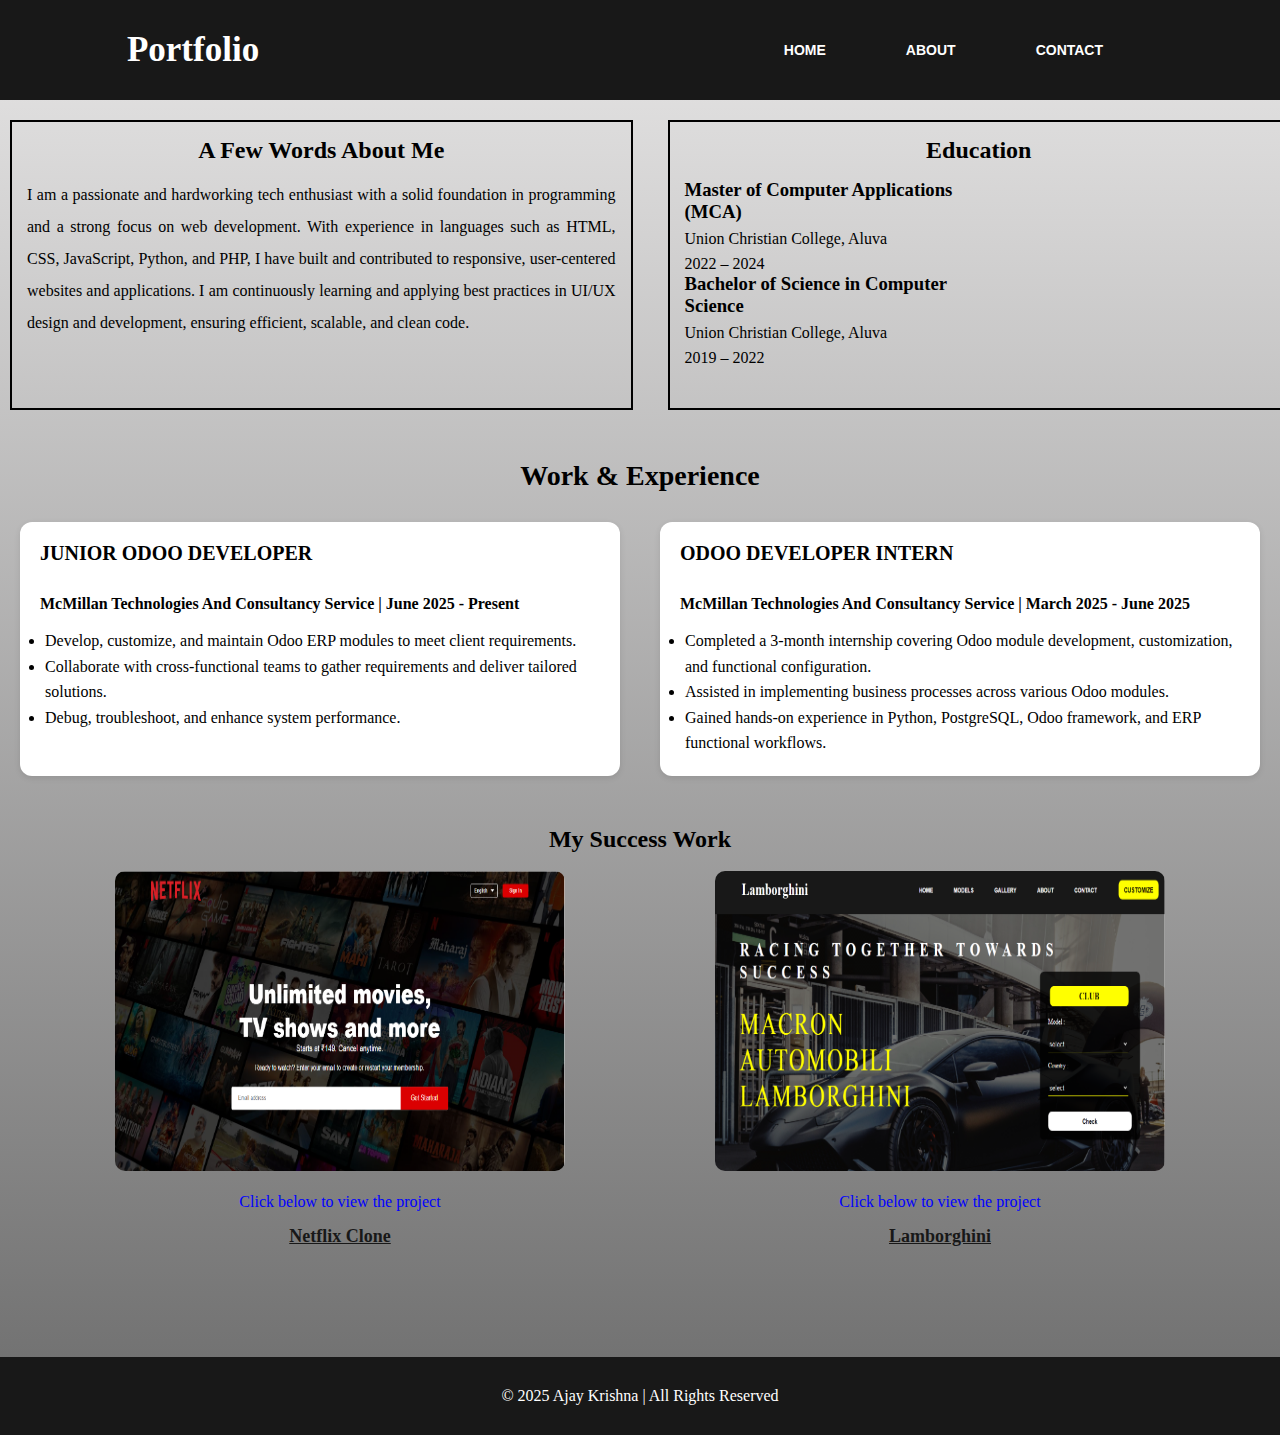
<file: html/about.html>
<!DOCTYPE html>
<html lang="en">

<head>
    <meta charset="UTF-8">
    <meta name="viewport" content="width=device-width, initial-scale=1.0">
    <title>About</title>
    <link rel="stylesheet" type="text/css" href="../css/style.css">
</head>

<body>
    <header>
        <div class="navbar">
            <h1 class="logo">Portfolio</h1>
            <div class="menu">
                <ul>
                    <li><a href="../index.html">HOME</a></li>
                    <li><a href="about.html">ABOUT</a></li>
                    <li><a href="contact.html">CONTACT</a></li>
                </ul>
            </div>
        </div>
    </header>
    <main>
        <div class="about_me">
            <div class="one">
                <h2>A Few Words About Me</h2>
                <p>
                    I am a passionate and hardworking tech enthusiast with a solid foundation in programming
                    and a strong focus on web development. With experience in languages such as HTML, CSS,
                    JavaScript, Python, and PHP, I have built and contributed to responsive, user-centered
                    websites and applications. I am continuously learning and applying best practices in UI/UX
                    design and development, ensuring efficient, scalable, and clean code.
                </p>
            </div>

            <div class="two">
                <h2>Education</h2>
                <div class="master">
                    <h3>Master of Computer Applications (MCA)</h3>
                    <p>Union Christian College, Aluva</p>
                    <span>2022 – 2024</span>
                </div>
                <div class="degree">
                    <h3>Bachelor of Science in Computer Science</h3>
                    <p>Union Christian College, Aluva</p>
                    <span>2019 – 2022</span>
                </div>
            </div>
        </div>

        <div class="experience-section">
            <h2>Work & Experience</h2>
            <div class="experience-container">

                <div class="exp-card">
                    <h3>JUNIOR ODOO DEVELOPER</h3>
                    <h4>McMillan Technologies And Consultancy Service | June 2025 - Present</h4>
            
                    <ul>
                        <li>Develop, customize, and maintain Odoo ERP modules to meet client requirements.</li>
                        <li>Collaborate with cross-functional teams to gather requirements and deliver tailored solutions.</li>
                        <li>Debug, troubleshoot, and enhance system performance.</li>
                    </ul>
                </div>

                <div class="exp-card">
                    <h3>ODOO DEVELOPER INTERN</h3>
                    <h4>McMillan Technologies And Consultancy Service | March 2025 - June 2025</h4>
                    <ul>
                        <li>Completed a 3-month internship covering Odoo module development, customization, and functional
                            configuration.</li>
                        <li>Assisted in implementing business processes across various Odoo modules.</li>    
                        <li>Gained hands-on experience in Python, PostgreSQL, Odoo framework, and ERP functional workflows.</li>
                    </ul>
                </div>
            </div>
        </div>    


        <h2 style="text-align: center;">My Success Work</h2>
        <br>
        <div style="display:flex; justify-content:center; gap:150px; flex-wrap:wrap; margin-bottom:50px;">
            <div style="text-align:center; max-width:450px;">
                <img src="../images/netflix.jpg" alt="Netflix Clone"
                    style="width: 450px;; height:300px; border-radius:10px;">
                <br><br><label for="a" style="color: blue">Click below to view the project</label>
                <a href="https://ajay-krishna07.github.io/Responsive-Netflix-Clone/" style="display:block; margin-top:15px; font-size:18px; font-weight:bold; 
                  text-decoration:none; color:#181818; transition:0.3s;">
                    <u>Netflix Clone</u>
                </a>
            </div>

            <div style="text-align:center; max-width:450px;">
                <img src="../images/lamborghini.PNG" alt="Static Lamborghini Website"
                    style="width: 450px;; height: 300px;; border-radius:10px;">
                <br><br><label for="a" style="color: blue">Click below to view the project</label>
                <a href="https://ajay-krishna07.github.io/Static-website/" style="display:block; margin-top:15px; font-size:18px; font-weight:bold; 
                    text-decoration:none; color:#181818; transition:0.3s;">
                    <u>Lamborghini</u>
                </a>
            </div>
        </div>
        <footer>
            <p>© 2025 Ajay Krishna | All Rights Reserved</p>
        </footer>
    </main>
</body>

</html>
</file>
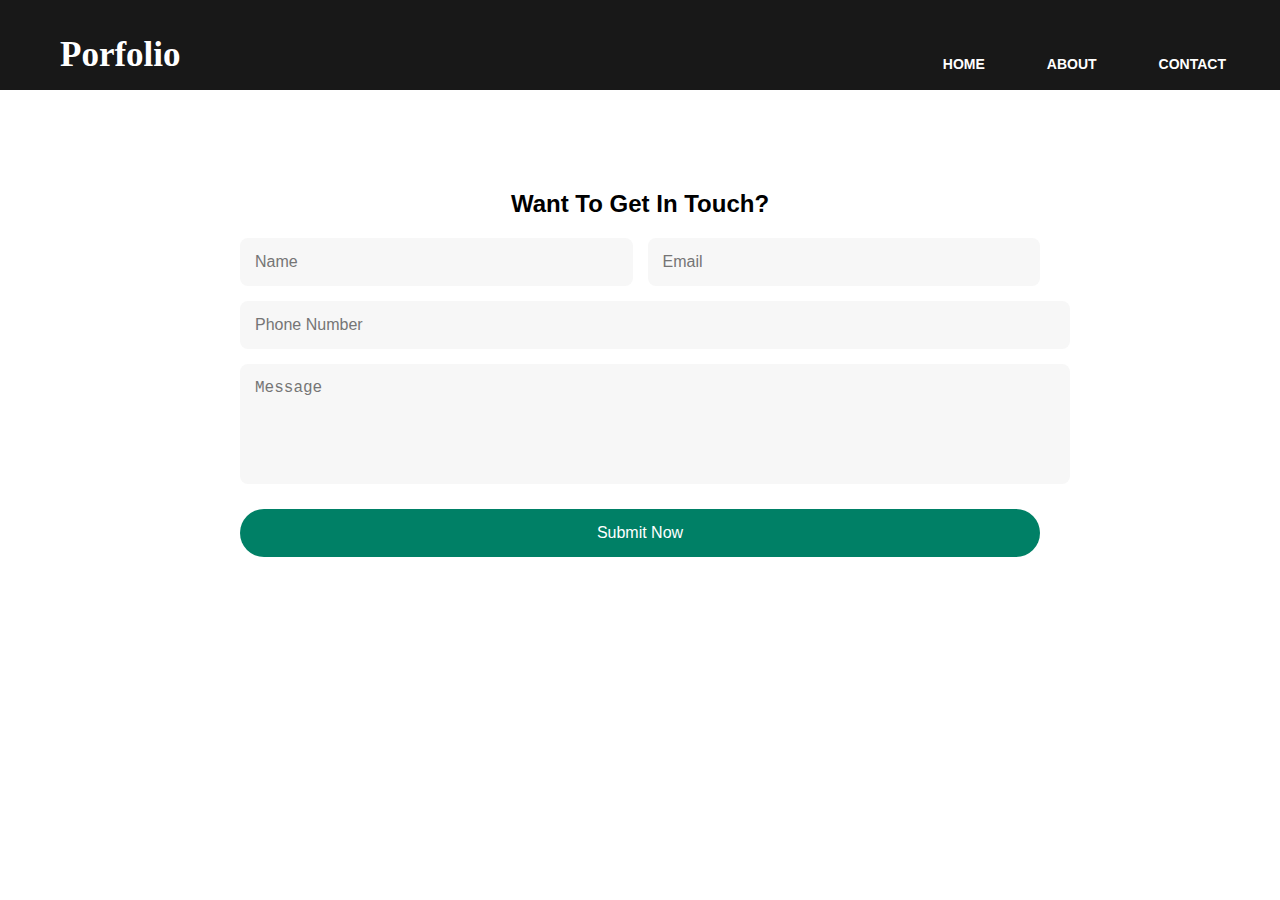
<file: html/contact.html>
<!DOCTYPE html>
<html lang="en">

<head>
    <meta charset="UTF-8">
    <meta name="viewport" content="width=device-width, initial-scale=1.0">
    <title>CONTACT</title>
    <style>
        body {
            font-family: Arial, sans-serif;
            background-color: #fff;
            margin: 0;
            padding: 0;
        }

        .form-container {
            max-width: 800px;
            margin: 100px auto;
            text-align: center;
        }

        h2 {
            margin-bottom: 20px;
        }

        form {
            display: flex;
            flex-direction: column;
            gap: 15px;
        }

        .form-row {
            display: flex;
            gap: 15px;
        }

        input,
        textarea {
            width: 100%;
            padding: 15px;
            border: none;
            background-color: #f7f7f7;
            border-radius: 8px;
            font-size: 16px;
            resize: none;
        }

        button {
            background-color: #008066;
            color: white;
            padding: 15px 30px;
            border: none;
            border-radius: 30px;
            font-size: 16px;
            cursor: pointer;
            margin-top: 10px;
            transition: 0.3s;
        }

        button:hover {
            background-color: #00664d;
        }

        .navbar {
            width: 111%;
            height: 90px;
            margin: auto;
            background: #181818;
            /*background-color: #0F0F0F;*/
            position: relative;
            right: 20px;
            display: flex;
            justify-content: space-between;
            align-items: center;
        }

        .logo {
            color: white;
            font-size: 35px;
            font-family: Helvetica Neue;
            float: left;
            padding-top: 19px;
            padding-left: 80px;
        }
        .menu {
            width: 600px;
            float: left;
            height: 70px;
            padding-left: 460px;
            padding-top: 5px;


        }

        ul {
            float: left;
            display: flex;
            justify-content: center;
            align-items: center;
            padding-left: 80px;
        }

        ul li {
            list-style: none;
            margin-left: 62px;
            margin-top: 27px;
            font-size: 14px;
        }

        ul li a {
            text-decoration: none;
            color: white;
            font-family: arial;
            font-weight: bold;
            transition: 0.4s ease-in-out;
        }

        ul li a:hover {
            color: yellow;
        }
    </style>
</head>

<body>
    <header>
        <div class="navbar">
            <h1 class="logo">Porfolio</h1>
            <div class="menu">
                <ul>
                    <li><a href="../index.html">HOME</a></li>
                    <li><a href="../html/about.html">ABOUT</a></li>
                    <li><a href="../html/contact.html">CONTACT</a></li>
                </ul>
            </div>
        </div>
    </header>
    <div class="form-container">
        <h2>Want To Get In Touch?</h2>
        <form>
            <div class="form-row">
                <input type="text" placeholder="Name" required>
                <input type="email" placeholder="Email" required>
            </div>
            <input type="text" placeholder="Phone Number" pattern="[0-9]{10}" required>
            <textarea placeholder="Message" rows="5" required></textarea>
            <button type="submit">Submit Now</button>
        </form>
    </div>
</body>

</html>
</file>
<file: css/style.css>
* {
	margin: 0px;
	padding: 0px;
	box-sizing: border-box;
}

body {
	margin: 0px;
	padding: 0px;
	background-image: linear-gradient(rgb(231, 230, 230), rgb(108, 108, 108));
}

.navbar {
	width: 100%;
	height: 100px;
	margin: auto;
	background: #181818;
	display: flex;
	justify-content: space-around;
	align-items: center;
}

.heading {
	width: 50%;
	height: 100px;
	display: flex;
	align-items: center;
}

.icon {
	width: 10px;
	float: left;
	height: 70px;
	size: 34px;
}

.logo {
	color: white;
	font-size: 35px;
	font-family: Helvetica Neue;
	float: left;
}

.heading h1 {
	color: white;
	font-size: 35px;
	font-family: Helvetica Neue;
	padding-left: 80px;
}

.menu {
	width: 50%;
	height: 100px;
	display: flex;
	justify-content: flex-end;
	align-items: center;
}

.menu ul {
	display: flex;
	justify-content: center;
	align-items: center;
	gap: 80px;
	margin-right: 50px;

}

.menu ul li {
	list-style: none;
	font-size: 14px;
}

ul li a {
	text-decoration: none;
	color: white;
	font-family: arial;
	font-weight: bold;
	transition: 0.4s ease-in-out;
}

ul li a:hover {
	color: yellow;
}

.content h1 {
	font-size: 40px;
	font-family: 'Times New Roman';
	padding-top: 50px;
	letter-spacing: 15px;

}

.about-container {
	display: flex;
	align-items: center;
	justify-content: center;
	gap: 50px;
	padding: 50px;
	max-width: 1200px;
	margin: auto;
}

.about-container img {
	width: 350px;
	border-radius: 10px;
	object-fit: cover;
}

.about-text {
	flex: 1;
}

.about-text h4 {
	color: rgb(0, 0, 0);
	text-transform: uppercase;
	letter-spacing: 2px;
}

.about-text h2 {
	font-size: 2rem;
	margin-bottom: 20px;
}

.about-info {
	display: flex;
	gap: 50px;
	margin: 20px 0;
	width: 100%;
}

.about-info div p {
	margin: 5px 0;
}

footer {
	background-color: #181818;
	color: white;
	text-align: center;
	padding: 30px 0;
	position: relative;
	bottom: 0px;
	width: 100%;
	margin-top: 110px;
}

#one {
	width: 350px;
	height: 500px;
	border-radius: 20px;
}

#h1 {
	margin-left: 660px;
}

#about {
	align-items: flex-end;
}

.about_me {
	width: 1500px;
	height: 300px;
	display: flex;
	gap: 50px;
	margin: 10px;
	/* padding-left: 200px; */
	padding-top: 10px;
}

.one {
	width: 750px;
	border: 2px solid black;
}

.one h2{
	padding: 0px 20px;
	margin: 15px 0px;
} 

.one p {
	padding: 0px 15px;
}

.two {
	width: 750px;
	/* display: flex; */
	border: 2px solid black;
}

.two h2 {
	text-align: center;
	padding: 0px 20px;
	margin: 15px 0px;
}

.two .master, .degree {
	width: 50%;
	padding: 0px 15px;
}

.about_me h2 {
	text-align: center;
}

.about_me p {
	line-height: 2.0;
	text-align: justify;
}

.experience-section {
	text-align: center;
	margin: 50px auto;
}

.experience-section h2 {
	font-size: 28px;
	margin-bottom: 30px;
}

.experience-container {
	display: flex;
	justify-content: center;
	gap: 40px;
	flex-wrap: nowrap;
}

.exp-card {
	flex: 1;
	min-width: 320px;
	max-width: 600px;
	text-align: left;
	background: #fff;
	padding: 20px;
	border-radius: 12px;
	box-shadow: 0 2px 6px rgba(0, 0, 0, 0.1);
}

.exp-card h3 {
	font-size: 20px;
	margin-bottom: 30px;
}

.exp-card h4 {
	margin-bottom: 15px;
}

.exp-card ul {
	list-style: disc;
	margin-left: 5px;
	line-height: 1.6;
}

.project {
	display: flex;
	justify-content: center;
	gap: 150px;
	flex-wrap: wrap;
	margin-bottom: 50px;
}


.project label {
	color: white;
	font-size: 20px;
}

.project a {
	display: block;
	margin-top: 15px;
	font-size: 18px;
	font-weight: bold;
	text-decoration: none;
	color: #181818;
	transition: 0.3s;
}

.project a:hover {
	color: rgb(255, 255, 255);
}
/* 
.projectsss {
	width: 450px;
	height: 300px;
	border-radius: 10px;
} */

/* Media Query */

@media only screen and (max-width: 768px) {
	* {
		margin: 0;
		padding: 0;
		box-sizing: boder-box;
	}

	body {
		background-image: linear-gradient(rgb(222, 130, 130), rgb(80, 43, 43));
	}

	header {
		max-width: 100%;
	}

	.about-container {
		width: 100%;
		gap: 20px;
		padding: 20px;
	}

	.about-container img {
		width: 300px;
	}

	.about-text h2 {
		font-size: 1.7rem;
		margin-bottom: 20px;
		/* text-align: justify; */
	}

	.about-info {
		display: flex;
		gap: 15px;
		margin: 20px 0;
	}

	.about-info div {
		width: 60%;
	}

	.about-info div p {
		margin: 5px 0;

	}

	.follow a {
		text-decoration: none;
	}

	.follow a:hover {
		color: yellow;
	}

	footer {
		margin-top: 120px;
	}

	.about_me {
		max-width: 100%;
		height: 100%;
		gap: 25px;
	}

	.about_me .one p {
		/* margin-top: 10px; */
		padding-top: 20px;
		font-size: 20px;
	}

	.one {
		max-width: 50%;
	}

	.two {
		max-width: 50%;
	}

	.two .master {
		width: 100%;
		padding-top: 30px;
	}

	.two .master p {
		font-size: 20px;
	}

	.two .master span {
		font-size: 20px;
	}

	.two .degree {
		width: 100%;
		padding-top: 30px;
	}

	.two .degree p {
		font-size: 20px;
	}

	.two .degree span {
		font-size: 20px;
	}

	.experience-container {
		gap: 10px;
	}

	.project label {
		font-size: 25px;
		color: white;
	}

	.project a {
		color: white;
	}

	footer {
		position: relative;
		margin-top: 38%;
	}

}

@media only screen and (max-width: 1024px) {
	
	header {
		max-width: 100%;
	}
	.menu ul {
		margin-right: 120px;
	}

	.about-container {
		gap: 45px;
	}

	.about-text {
		max-width: 50%;
	}

	.about-info div p {
		font-size: 20px;
	}

	.follow a {
		font-size: 20px;
	}

	.about_me {
		width: 100%;
		height: 100%;
	}

	.one {
		max-width: 100%;
	}

	.one p {
		padding-top: 20px;
	}

	.two {
		max-width: 50%;
	}

	.two .master {
		width: 100%;
		padding-top: 30px;
	}

	.two .master p {
		font-size: 20px;
	}

	.two .master span {
		font-size: 20px;
	}

	.two .degree {
		width: 100%;
		padding-top: 30px;
	}

	.two .degree p {
		font-size: 20px;
	}

	.two .degree span {
		font-size: 20px;
	}

	.experience-container {
		gap: 10px;
		margin: 0px 10px;

	}

	.project label {
		font-size: 25px;
		color: white;
	}

	.project a {
		color: white;
	}

	footer {
		position: relative;
		margin-top: 38%;
	}

}

@media only screen and (min-width: 1024px) {
	
	.about_me {
		max-width: 100%;
		gap: 35px;
	}

	header {
		width: 100%;
	}


}
	/* .about_me {
		width: 100%;
	}

	.about_me .one,
	.two {
		max-width: 50%;
	}

	.one h2 {
		font-size: 30px;
	}

	.one p {
		padding-top: 20px;
		font-size: 21px;
	}

	.two h2 {
		font-size: 30px;
	}

	.two .master,
	.degree {
		padding-top: 30px;
	}

	.two h3 {
		font-size: 25px;
		width: 200%;
	}

	.two p {
		font-size: 23px;
		width: 200%;
	}

	.two span {
		font-size: 22px;
	}

	.experience-section h2 {
		padding-top: 80px;
		padding-bottom: 20px;
	}

	.experience-container {
		margin: 0px 15px;
		gap: 20px;
	}

	.exp-card h3 {
		font-size: 23px;
		margin-bottom: 20px;
	}

	.exp-card h4 {
		font-size: 23px;
	}

	.exp-card ul {
		font-size: 23px;
	}

	.project {
		/* gap: 85px; */
		/* padding: 0px 25px; */
		/* display: flex; */
		/* flex-direction: c;
	}


	.projectsss {
		max-width: 550px;
		height: 380px;
	}

	.projectsss img {
		width: 550px;
		height: 380px;
	}  */
/* } */
</file>
